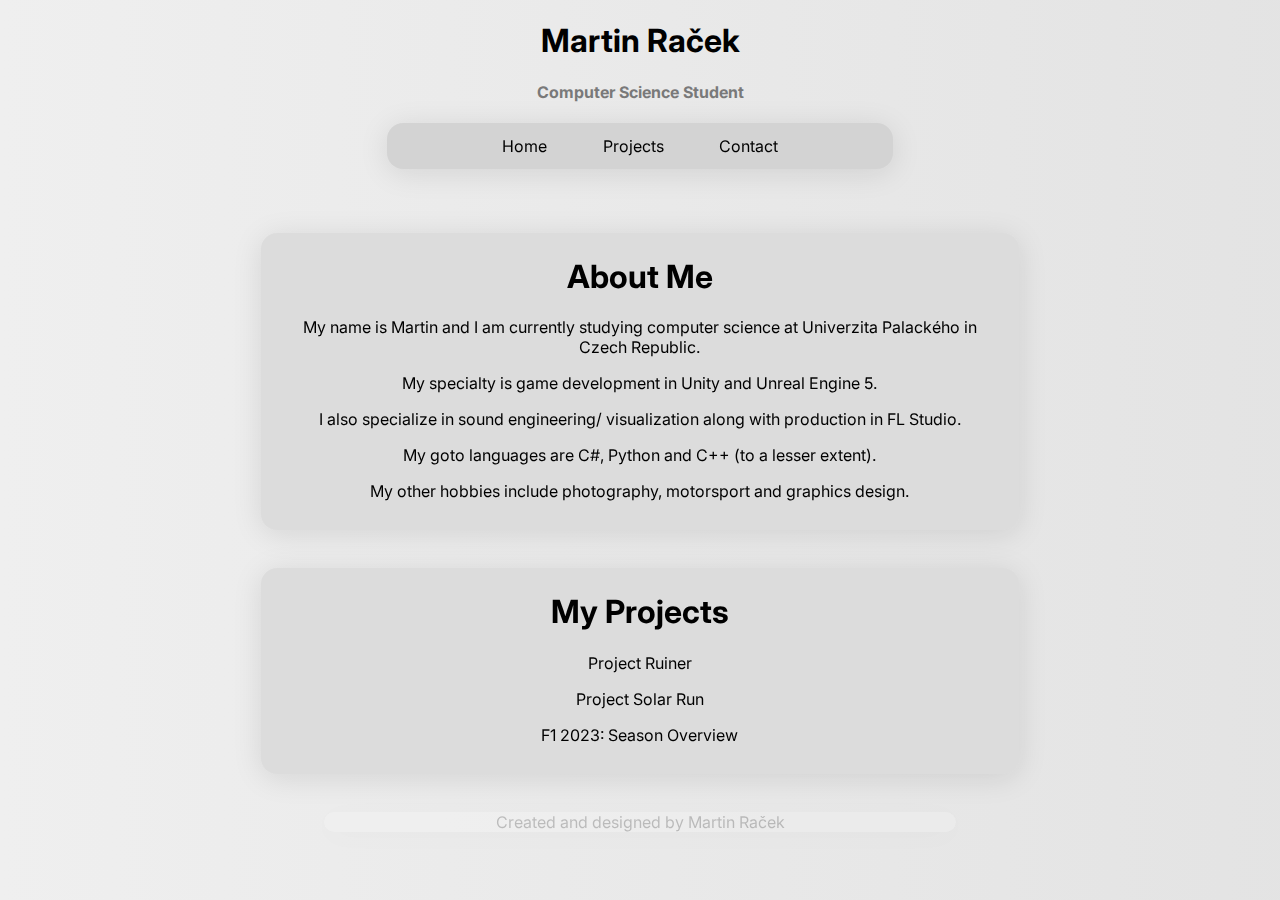
<file: index.html>
<!DOCTYPE html>
<html lang="en">
    <head>
        <meta charset="UTF-8">
        <meta name="viewport" content="width=device-width, initial-scale=1.0">
        <link rel="stylesheet" href="style.css">
        <title>Martin Raček: Portfolio</title>
            <link rel="preconnect" href="https://fonts.googleapis.com">
            <link rel="preconnect" href="https://fonts.gstatic.com" crossorigin>
            <link href="https://fonts.googleapis.com/css2?family=Inter:wght@200&display=swap" rel="stylesheet">
    </head>

    <body>
        <header>
            <h1>Martin Raček</h1>
            <h4>Computer Science Student</h4>
        </header>
        <nav>
            <div id="navbar">
                <ul>
                    <li><a href="index.html">Home</a></li>
                    <li><a href="projects.html">Projects</a></li>
                    <li><a href="contact.html">Contact</a></li>
                </ul>
            </div>
        </nav>
        <main>
            <article>
                <div class="article-div">
                    <figure><h1>About Me</h1></figure>
                    <p>My name is Martin and I am currently studying computer science at Univerzita Palackého in Czech Republic.</p>
                    <p>My specialty is game development in Unity and Unreal Engine 5.</p>
                    <p>I also specialize in sound engineering/ visualization along with production in FL Studio. 
                    <p>My goto languages are C#, Python and C++ (to a lesser extent).</p>
                    <p>My other hobbies include photography, motorsport and graphics design.</p>
                </div>
            </article>
            <article>
                <div class="article-div">
                    <h1>My Projects</h1>
                    <p>Project Ruiner</p>
                    <p>Project Solar Run</p>
                    <p>F1 2023: Season Overview</p>
                </div>
            </article>
        </main>

        <footer>
            <div id="footer-div">
                <p>Created and designed by Martin Raček</p>
            </div>
        </footer>
    </body>

</html>
</file>
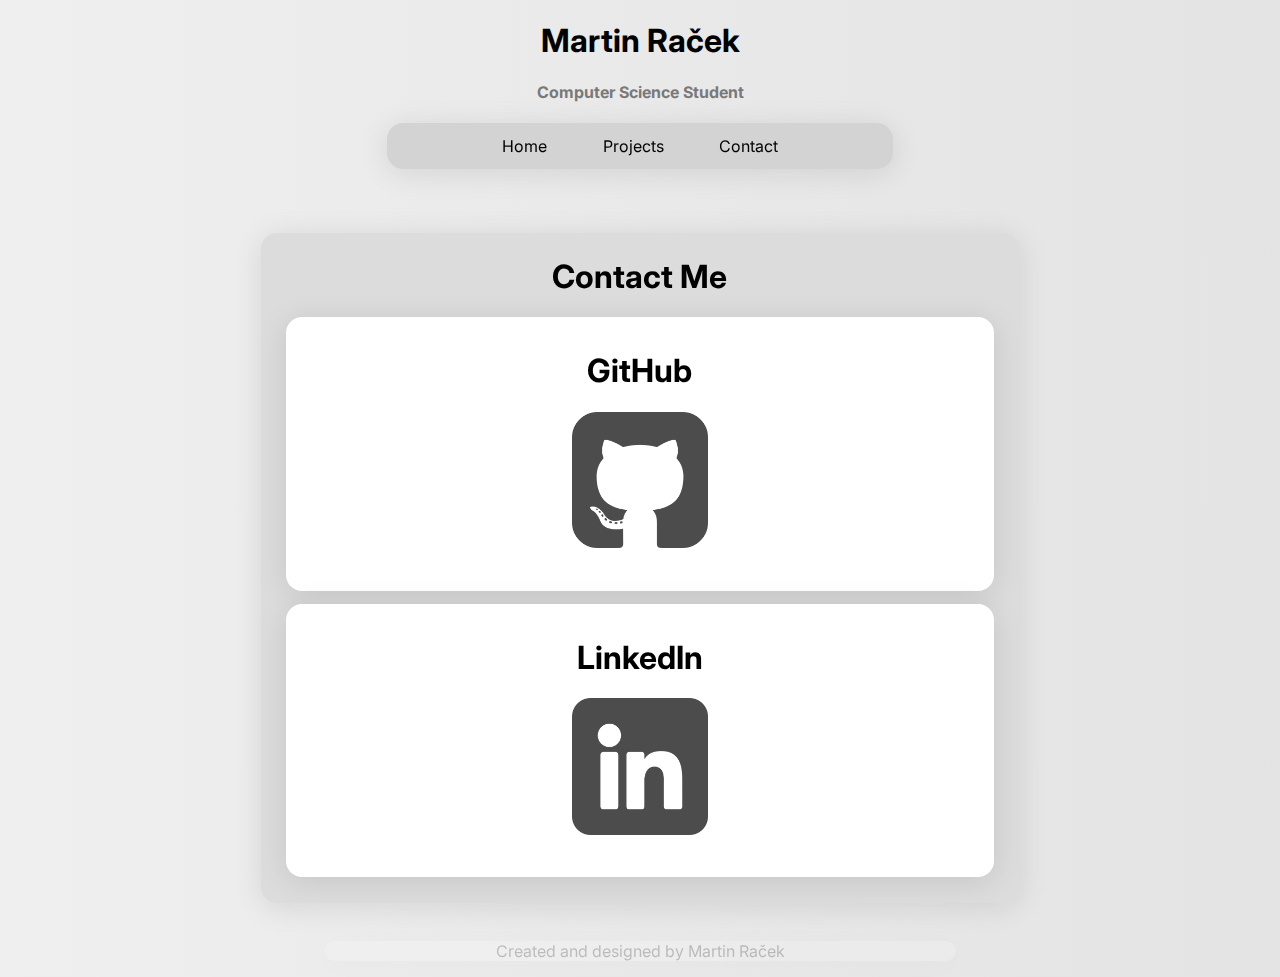
<file: contact.html>
<!DOCTYPE html>
<html lang="en">
    <head>
        <meta charset="UTF-8">
        <meta name="viewport" content="width=device-width, initial-scale=1.0">
        <link rel="stylesheet" href="style.css">
        <title>Martin Raček: Portfolio</title>
            <link rel="preconnect" href="https://fonts.googleapis.com">
            <link rel="preconnect" href="https://fonts.gstatic.com" crossorigin>
            <link href="https://fonts.googleapis.com/css2?family=Inter:wght@200&display=swap" rel="stylesheet">
    </head>

    <body>
        <header>
            <h1>Martin Raček</h1>
            <h4>Computer Science Student</h4>
        </header>
        <nav>
            <div id="navbar">
                <ul>
                    <li><a href="index.html">Home</a></li>
                    <li><a href="projects.html">Projects</a></li>
                    <li><a href="contact.html">Contact</a></li>
                </ul>
            </div>
        </nav>
        <main>
            <article>
                <div class="article-div">
                    <h1>Contact Me</h1>
                    <div class="gallery-description">
                        <h1>GitHub</h1>
                        <a href="https://github.com/martan299rak"><img class="icon" src="github.png"></a>
                    </div>
                    <div class="gallery-description">
                        <h1>LinkedIn</h1>
                        <a href="https://www.linkedin.com/in/martin-ra%C4%8Dek-16b7572b3/"><img class="icon" src="linkedin.png"></a>
                    </div>
                </div>
            </article>
        </main>
        <footer>
            <div id="footer-div">
                <p>Created and designed by Martin Raček</p>
            </div>
        </footer>
    </body>

</html>
</file>
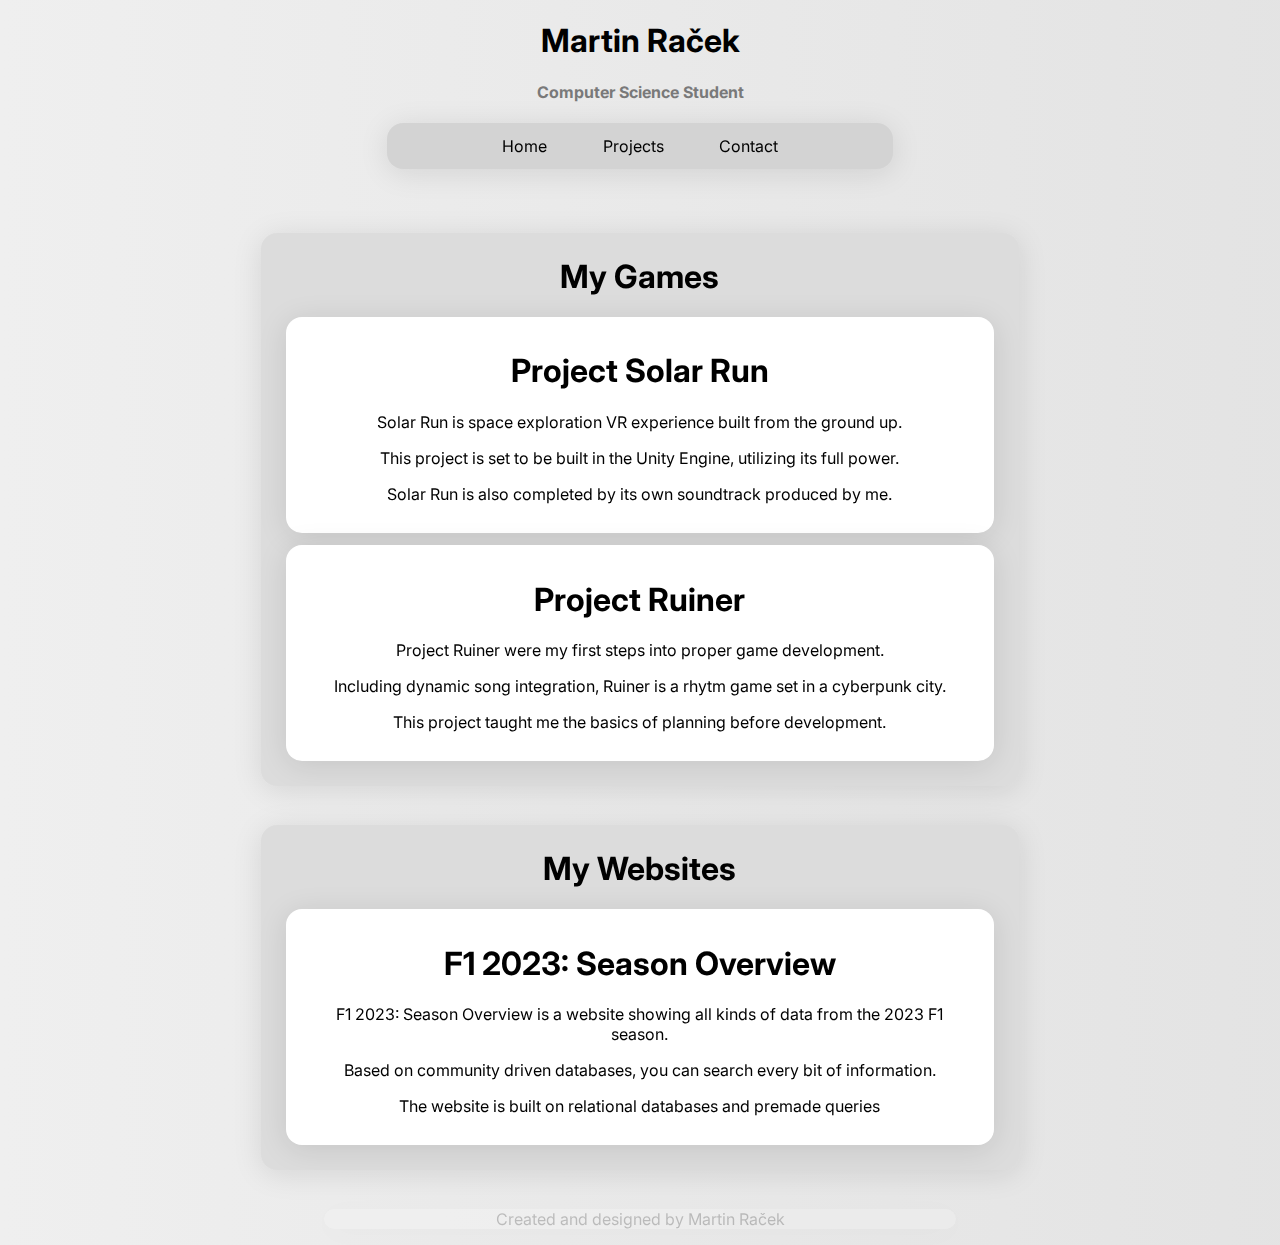
<file: projects.html>
<!DOCTYPE html>
<html lang="en">
    <head>
        <meta charset="UTF-8">
        <meta name="viewport" content="width=device-width, initial-scale=1.0">
        <link rel="stylesheet" href="style.css">
        <title>Martin Raček: Portfolio</title>
            <link rel="preconnect" href="https://fonts.googleapis.com">
            <link rel="preconnect" href="https://fonts.gstatic.com" crossorigin>
            <link href="https://fonts.googleapis.com/css2?family=Inter:wght@200&display=swap" rel="stylesheet">
    </head>

    <body>
        <header>
            <h1>Martin Raček</h1>
            <h4>Computer Science Student</h4>
        </header>
        <nav>
            <div id="navbar">
                <ul>
                    <li><a href="index.html">Home</a></li>
                    <li><a href="projects.html">Projects</a></li>
                    <li><a href="contact.html">Contact</a></li>
                </ul>
            </div>
        </nav>
        <main>
            <article>
                <div class="article-div">
                    <h1>My Games</h1>
                        <div class="gallery-description">
                            <h1>Project Solar Run</h1>
                            <p>Solar Run is space exploration VR experience built from the ground up.</p>
                            <p>This project is set to be built in the Unity Engine, utilizing its full power.</p>
                            <p>Solar Run is also completed by its own soundtrack produced by me.</p>
                        </div>

                        <div class="gallery-description">
                            <h1>Project Ruiner</h1>
                            <p>Project Ruiner were my first steps into proper game development.</p>
                            <p>Including dynamic song integration, Ruiner is a rhytm game set in a cyberpunk city.</p>
                            <p>This project taught me the basics of planning before development.</p>
                        </div>
                </div> 
            </article>

            <article>
                <div class="article-div">
                    <h1>My Websites</h1>
                        <div class="gallery-description">
                            <h1>F1 2023: Season Overview</h1>
                            <p>F1 2023: Season Overview is a website showing all kinds of data from the 2023 F1 season.</p>
                            <p>Based on community driven databases, you can search every bit of information.</p>
                            <p>The website is built on relational databases and premade queries</p>
                        </div>
                </div> 
            </article>
        </main>

        <footer>
            <div id="footer-div">
                <p>Created and designed by Martin Raček</p>
            </div>
        </footer>
    </body>

</html>
</file>
<file: style.css>
body
{
    text-align: center;
    font-family: 'Inter', sans-serif;

    background: linear-gradient(270deg, #c1c1c1, #efefef);
    background-size: 400% 400%;

    animation: AnimationName 39s ease infinite;
}

div
{
    background: rgb(255, 255, 255);
    border-radius: 16px;
    box-shadow: 0 4px 30px rgba(0, 0, 0, 0.1);
    backdrop-filter: blur(13.5px);
    -webkit-backdrop-filter: blur(13.5px);
}

@keyframes AnimationName {
    0%{background-position:0% 50%}
    50%{background-position:100% 50%}
    100%{background-position:0% 50%}
}

header h4
{
    color: #797979;
}

:focus {
    outline: none !important;
}

a 
{
    color: rgb(0, 0, 0);
    text-decoration: none;
    transition: color 0.5s;
}

a:hover
{
    color: rgb(154, 154, 154);
}

#navbar
{
    width: 40%;
    min-width: 300px;
    padding-top: 1vw;
    padding-bottom: 1vw;
    margin: auto;
    margin-bottom: 5vw;
    background-color: #d3d3d3;
}

#navbar ul 
{
    list-style-type: none;
    margin: 0;
    padding: 0;
}

#navbar li 
{
    display: inline;
    margin-left: 2vw;
    margin-right: 2vw;
}

.article-div
{
    min-width: 320px;
    inline-size: 60%;
    overflow-wrap: break-word;
    background-color: #dcdcdc;
    padding-top: 0.2vw;
    padding-bottom: 1vw;
    margin-left: 6vw;
    margin-right: 6vw;
    margin: auto;
    margin-bottom: 3vw;

    transition: padding 1s, background-color 1s, box-shadow 1s;
}

.article-div:hover
{
    padding-top: 0.6vw;
    padding-bottom: 1.4vw;
    background-color: #eaeaea;
    box-shadow: 0px 0px 76px 4px #9c9c9c;
}

.article-div p
{
    padding-left: 2vw;
    padding-right: 2vw;
}

#footer-div 
{
    width:50%;
    min-width: 320px;
    margin: auto;
    opacity: 20%;
}

#footer-div ul 
{
    list-style-type: none;
    margin: 0;
    padding: 0;
}

#footer-div li 
{
    display: inline;
    margin-right: 2vw;
    margin-left: 2vw;
}

.gallery-description
{
    width: 90%;
    padding: 1vw;
    margin: auto;
    margin-bottom: 1vw;
}

.icon 
{
    width: 20%;
    margin-bottom: 2vw;
    opacity: 70%;
    transition: opacity 0.5s;
}

.icon:hover
{
    opacity: 50%;
}
</file>
